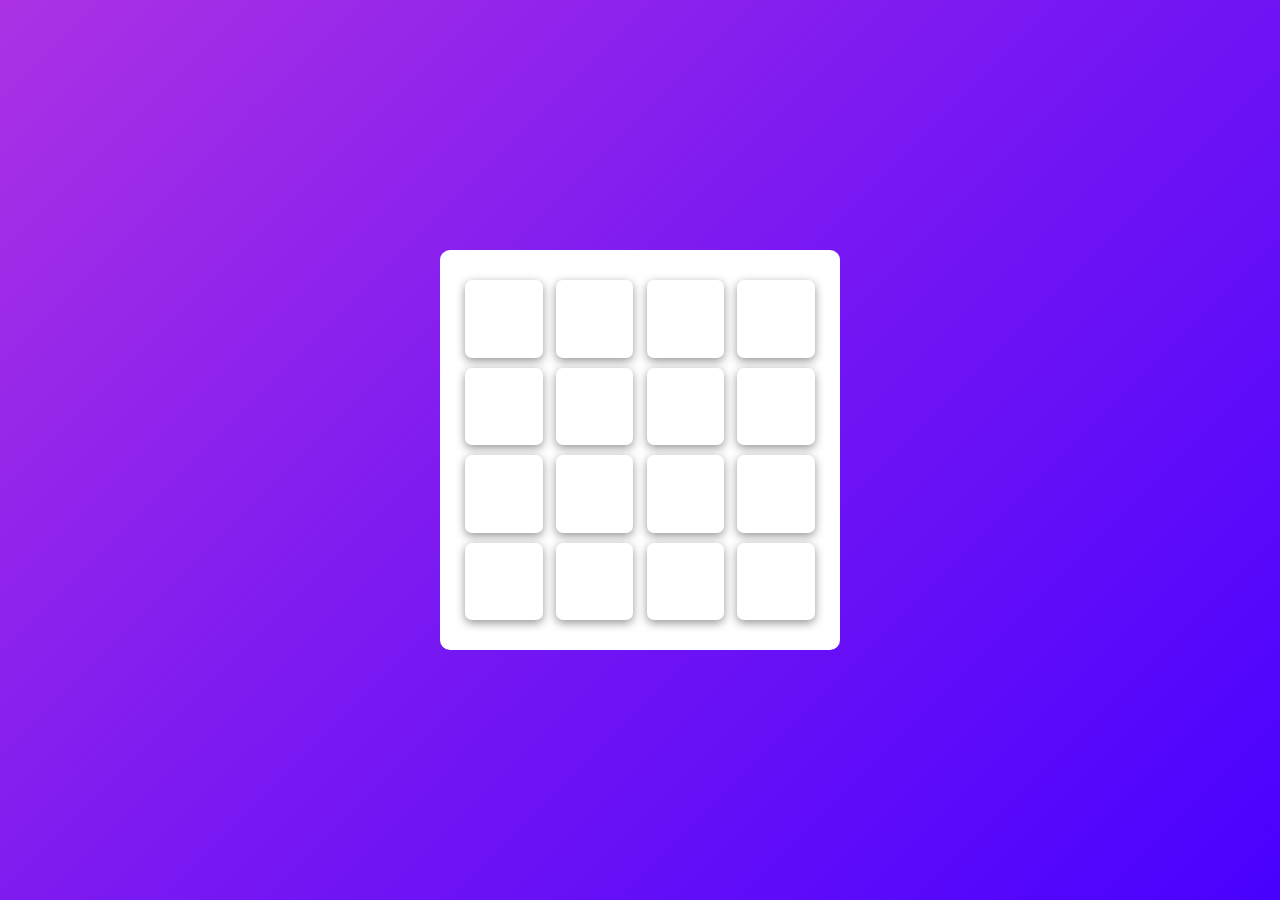
<file: index.html>
<!DOCTYPE html>
<html lang="en">
<head>    
    
    <meta charset="UTF-8">
    <meta name="viewport" content="width=device-width, initial-scale=1.0">
    <title>Memory Game</title>
    <link rel="stylesheet" href="memory.css">
    <link rel="stylesheet" href="https://fonts.googleapis.com/icon?family=Material+Icons">
   
</head>
<body>
    <!-- gpt code --> 
    <!-- <div id="playPrompt" style="position: fixed; top: 50%; left: 50%; transform: translate(-50%, -50%); text-align: center; background: rgba(0, 0, 0, 0.8); color: white; padding: 20px; border-radius: 10px; display: none;">
        <p>Click anywhere to enable background music</p>
    </div> -->
     <!-- gpt code -->
    <div class="wrapper">
        <ul class="cards">
            <!-- img1 -->
            <li class="card">
                <div class="view front-view">
                    <span class="material-icons">question_mark</span>
                </div>
                <div class="view back-view">
                    <img src="img-1.png" alt="img">
                    <!-- Memory Card Game Images -->
                </div>
            </li>
            <!-- img2 -->
            <li class="card">
                <div class="view front-view">
                    <span class="material-icons">question_mark</span>
                </div>
                <div class="view back-view">
                    <img src="img-2.png" alt="img">
                </div>
            </li>
            <!-- img3 -->
            <li class="card">
                <div class="view front-view">
                    <span class="material-icons">question_mark</span>
                </div>
                <div class="view back-view">
                    <img src="img-3.png" alt="img">
                </div>
            </li>

            <!-- img4 -->
            <li class="card">
                <div class="view front-view">
                    <span class="material-icons">question_mark</span>
                </div>
                <div class="view back-view">
                    <img src="img-4.png" alt="img">
                </div>
            </li>
             <!-- img5 -->
             <li class="card">
                <div class="view front-view">
                    <span class="material-icons">question_mark</span>
                </div>
                <div class="view back-view">
                    <img src="img-5.png" alt="img">
                </div>
            </li>
              <!-- img6 -->
              <li class="card">
                <div class="view front-view">
                    <span class="material-icons">question_mark</span>
                </div>
                <div class="view back-view">
                    <img src="img-6.png" alt="img">
                </div>
            </li>
               <!-- img7 -->
               <li class="card">
                <div class="view front-view">
                    <span class="material-icons">question_mark</span>
                </div>
                <div class="view back-view">
                    <img src="img-7.png" alt="img">
                </div>
            </li>
            <!-- img8 -->
            <li class="card">
                <div class="view front-view">
                    <span class="material-icons">question_mark</span>
                </div>
                <div class="view back-view">
                    <img src="img-8.png" alt="img">
                </div>
            </li>

            <!-- repeat -->

            <!-- img1 -->
            <li class="card">
                <div class="view front-view">
                    <span class="material-icons">question_mark</span>
                </div>
                <div class="view back-view">
                    <img src="img-1.png" alt="img">
                </div>
            </li>
            <!-- img2 -->
            <li class="card">
                <div class="view front-view">
                    <span class="material-icons">question_mark</span>
                </div>
                <div class="view back-view">
                    <img src="img-2.png" alt="img">
                </div>
            </li>
            <!-- img3 -->
            <li class="card">
                <div class="view front-view">
                    <span class="material-icons">question_mark</span>
                </div>
                <div class="view back-view">
                    <img src="img-3.png" alt="img">
                </div>
            </li>

            <!-- img4 -->
            <li class="card">
                <div class="view front-view">
                    <span class="material-icons">question_mark</span>
                </div>
                <div class="view back-view">
                    <img src="img-4.png" alt="img">
                </div>
            </li>
             <!-- img5 -->
             <li class="card">
                <div class="view front-view">
                    <span class="material-icons">question_mark</span>
                </div>
                <div class="view back-view">
                    <img src="img-5.png" alt="img">
                </div>
            </li>
              <!-- img6 -->
              <li class="card">
                <div class="view front-view">
                    <span class="material-icons">question_mark</span>
                </div>
                <div class="view back-view">
                    <img src="img-6.png" alt="img">
                </div>
            </li>
               <!-- img7 -->
               <li class="card">
                <div class="view front-view">
                    <span class="material-icons">question_mark</span>
                </div>
                <div class="view back-view">
                    <img src="img-7.png" alt="img">
                </div>
            </li>
            <!-- img8 -->
            <li class="card">
                <div class="view front-view">
                    <span class="material-icons">question_mark</span>
                </div>
                <div class="view back-view">
                    <img src="img-8.png" alt="img">
                </div>
            </li>
        </ul>
    </div>
<script src="memory.js"></script>
    
</body>
</html>
</file>
<file: memory.css>
*{
    margin: 0;
    padding: 0;
    box-sizing: border-box;
}
body{
    height: 100vh;
    width: 100vw;
    background-image: linear-gradient(-225deg, #AC32E4 0%, #7918F2 48%, #4801FF 100%);
    /* background-image: url(https://marketplace.canva.com/EAFDqcrjQvU/1/0/1600w/canva-blue-orange-modern-abstract-playful-memory-game-presentation-TqslWZNmzts.jpg); */
    /* background-image: url(https://media.slidesgo.com/storage/52250931/0-card-game-of-determinants.jpg); */
    /* background-image: url(https://media.slidesgo.com/storage/2130182/responsive-images/34-video-call-background-for-teacher-students___media_library_original_548_308.jpg); */
    display: flex;
    align-items: center;
    justify-content: center;
    
}
.wrapper{
    /* background-image: linear-gradient(to right, #f9d423 0%, #ff4e50 100%); */
    background-color: white;
    height: 400px;
    width: 400px;
    border-radius: 10px;
    /* border: black solid; */
    padding: 25px;
}
.cards, .card, .view{
   display: flex;
   align-items: center;
   justify-content: center;
}

.cards{
    height: 100%;
    width: 100%;
    flex-wrap: wrap;
    justify-content: space-between;
}

.cards .card{
    cursor: pointer;
    position: relative;
    perspective: 800px;
    transform-style: preserve-3d;
    height: calc(100% / 4 - 10px);
    width: calc(100% / 4 - 10px);
}
.card.shake{
    animation: shake 0.35s ease-in-out;
}
@keyframes shake {
    0%, 100%{
        transform:translate(0);
    }
    20%{
        transform: translate(-13);
    }
    40%{
        transform: translate(13px);
    }
    60%{
        transform: translate(-8px);
    }
    80%{
        transform: translate(8px);
    }
}
.cards .card .view{
    width: 100%;
    height: 100%;
    user-select: none;
    pointer-events: none;
    position: absolute;
    background-color: white;
    border-radius: 7px;
    backface-visibility: hidden;
    transition: transform 0.25s linear;
    box-shadow: 0 3px 10px rgb(148, 148, 148);
}
.card .front-view span{
    color: #7918F2;
    font-size: 40px;
}
.card .back-view{
  
   transform: rotateY(-180deg);
}
.card .back-view img{
    max-width: 45px;
}
.card.flip .front-view{
    transform: rotateY(180deg);
}
.card.flip .back-view{
    transform: rotateY(0);
}
</file>
